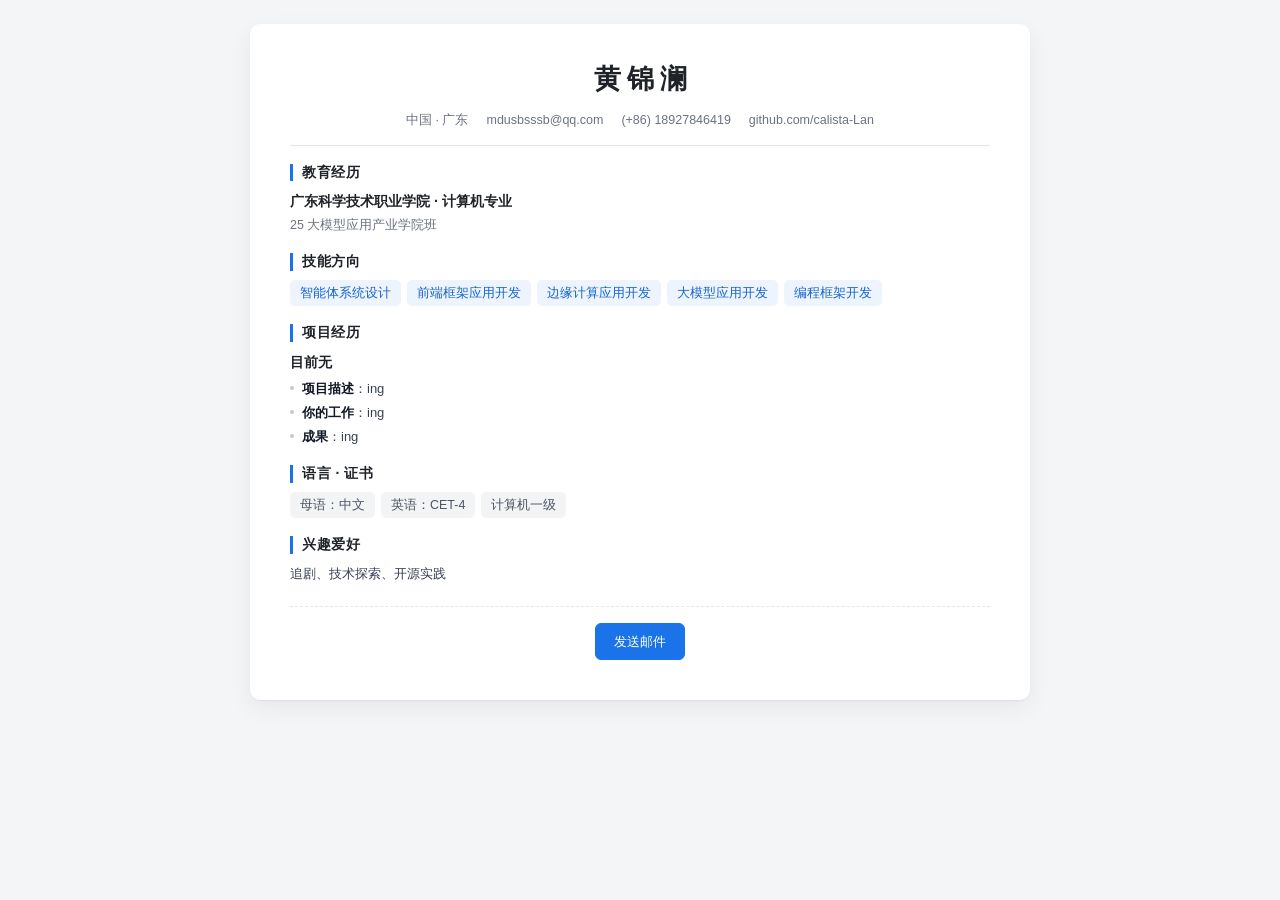
<file: index.html>
<!DOCTYPE html>
<html lang="zh-CN">
<head>
  <meta charset="UTF-8">
  <meta name="viewport" content="width=device-width, initial-scale=1.0">
  <title>黄锦澜 - 简历</title>
  <link rel="stylesheet" href="hjl.css">
  <script src="hjl.js" defer></script>
  
</head>
<body>
  <div class="page">
    <header class="header">
      <h1>黄锦澜</h1>
      <div class="contact">
        <span>中国 · 广东</span>
        <a href="mailto:mdusbsssb@qq.com">mdusbsssb@qq.com</a>
        <a href="tel:+8618927846419">(+86) 18927846419</a>
        <a href="https://github.com/calista-Lan" target="_blank" rel="noopener">github.com/calista-Lan</a>
      </div>
    </header>

    <main>
      <section class="section">
        <h2>教育经历</h2>
        <div class="item">
          <div class="item-title">广东科学技术职业学院 · 计算机专业</div>
          <div class="item-meta">25 大模型应用产业学院班</div>
        </div>
      </section>

      <section class="section">
        <h2>技能方向</h2>
        <div class="tags">
          <span class="tag">智能体系统设计</span>
          <span class="tag">前端框架应用开发</span>
          <span class="tag">边缘计算应用开发</span>
          <span class="tag">大模型应用开发</span>
          <span class="tag">编程框架开发</span>
        </div>
      </section>

      <section class="section">
        <h2>项目经历</h2>
        <div class="item">
          <div class="item-title">目前无</div>
          <ul class="dots">
            <li><b>项目描述</b>：ing</li>
            <li><b>你的工作</b>：ing</li>
            <li><b>成果</b>：ing</li>
          </ul>
        </div>
      </section>

      <section class="section">
        <h2>语言 · 证书</h2>
        <div class="tags">
          <span class="chip">母语：中文</span>
          <span class="chip">英语：CET-4</span>
          <span class="chip">计算机一级</span>
        </div>
      </section>

      <section class="section">
        <h2>兴趣爱好</h2>
        <p class="plain">追剧、技术探索、开源实践</p>
      </section>
    </main>

    <footer class="actions no-print">
      <button type="button" id="sendEmailBtn">发送邮件</button>
    </footer>
    <p id="sendEmailTip" class="tip no-print" role="status"></p>
   
  </div>

</body>
</html>
</file>
<file: hjl.css>
/* ===== 黄锦澜 · 简历样式 =====
   设计目标：单页 A4 紧凑排版 / 层次清晰 / 屏幕与打印双优
   --------------------------------------------------------- */

:root {
  --text: #1f2328;
  --soft: #374151;
  --muted: #6b7280;
  --line: #e5e7eb;
  --accent: #1a73e8;
  --accent-dark: #1665cf;
  --accent-soft: #eef4fe;
  --bg: #f4f5f7;
  --paper: #fff;
}

* {
  box-sizing: border-box;
  margin: 0;
  padding: 0;
}

html {
  -webkit-text-size-adjust: 100%;
}

body {
  font-family: -apple-system, BlinkMacSystemFont, "Segoe UI",
    "PingFang SC", "Microsoft YaHei", sans-serif;
  font-size: 14px;
  line-height: 1.62;
  color: var(--text);
  background: var(--bg);
  padding: 24px 16px;
  -webkit-font-smoothing: antialiased;
}

/* 纸张容器：屏幕上像一张纸，打印时变成真正的纸 */
.page {
  max-width: 780px;
  margin: 0 auto;
  padding: 34px 40px 30px;
  background: var(--paper);
  border-radius: 10px;
  box-shadow: 0 1px 2px rgba(16, 24, 40, 0.06),
    0 8px 24px rgba(16, 24, 40, 0.06);
}

/* ---------- 头部 ---------- */
.header {
  padding-bottom: 14px;
  border-bottom: 1px solid var(--line);
  text-align: center;
}

h1 {
  font-size: 27px;
  font-weight: 600;
  letter-spacing: 6px;
  text-indent: 6px; /* 抵消末字右侧字距，保证视觉居中 */
}

.contact {
  display: flex;
  flex-wrap: wrap;
  justify-content: center;
  align-items: center;
  gap: 3px 18px; /* 用间距代替分隔符，折行时不会留下孤立的 · */
  margin-top: 8px;
  font-size: 12.5px;
  color: var(--muted);
}

.contact > * {
  white-space: nowrap;
}

.contact a {
  color: var(--muted);
  text-decoration: none;
  border-bottom: 1px solid transparent;
  transition: color 0.15s, border-color 0.15s;
}

.contact a:hover {
  color: var(--accent);
  border-bottom-color: var(--accent);
}

/* ---------- 分区标题：左侧色条，比整行下划线更省纵向空间 ---------- */
.section {
  margin-top: 18px;
}

h2 {
  margin-bottom: 9px;
  padding-left: 9px;
  font-size: 14px;
  font-weight: 600;
  letter-spacing: 0.5px;
  line-height: 1.25;
  border-left: 3px solid var(--accent);
}

/* ---------- 条目 ---------- */
.item {
  margin-bottom: 10px;
}

.item:last-child {
  margin-bottom: 0;
}

.item-title {
  font-size: 14px;
  font-weight: 600;
}

.item-meta {
  margin-top: 2px;
  font-size: 12.5px;
  color: var(--muted);
}

/* 小圆点列表 */
.dots {
  margin-top: 5px;
  list-style: none;
}

.dots li {
  position: relative;
  margin: 3px 0;
  padding-left: 12px;
  font-size: 13px;
  color: var(--soft);
}

.dots li::before {
  content: "";
  position: absolute;
  left: 0;
  top: 0.62em;
  width: 4px;
  height: 4px;
  border-radius: 50%;
  background: #c3cbd6;
}

.dots b {
  font-weight: 600;
  color: #111827;
}

/* ---------- 标签 ---------- */
.tags {
  display: flex;
  flex-wrap: wrap;
  gap: 6px;
}

.tag {
  padding: 3px 10px;
  font-size: 12.5px;
  color: var(--accent-dark);
  background: var(--accent-soft);
  border-radius: 5px;
}

.chip {
  padding: 3px 10px;
  font-size: 12.5px;
  color: #4b5563;
  background: #f3f4f6;
  border-radius: 5px;
}

.plain {
  font-size: 13px;
  color: var(--soft);
}

/* ---------- 底部操作区（仅屏幕可见） ---------- */
.actions {
  display: flex;
  justify-content: center;
  gap: 10px;
  margin-top: 22px;
  padding-top: 16px;
  border-top: 1px dashed var(--line);
}

button {
  padding: 7px 18px;
  font: inherit;
  font-size: 13px;
  border: 1px solid transparent;
  border-radius: 6px;
  cursor: pointer;
  transition: background 0.15s, border-color 0.15s, color 0.15s;
}

#sendEmailBtn {
  color: #fff;
  background: var(--accent);
  border-color: var(--accent);
}

#sendEmailBtn:hover {
  background: var(--accent-dark);
  border-color: var(--accent-dark);
}

.tip {
  margin-top: 10px;
  font-size: 12.5px;
  color: var(--muted);
  text-align: center;
}

/* ---------- 窄屏 ---------- */
@media (max-width: 560px) {
  .page {
    padding: 24px 20px 22px;
    border-radius: 8px;
  }

  h1 {
    font-size: 23px;
    letter-spacing: 4px;
    text-indent: 4px;
  }

  .contact {
    font-size: 12px;
    gap: 2px 12px;
  }
}

/* ---------- 打印：A4 单页优化 ---------- */
@page {
  size: A4;
  margin: 12mm 14mm;
}

@media print {
  body {
    padding: 0;
    font-size: 12px;
    line-height: 1.55;
    background: #fff;
  }

  .page {
    max-width: none;
    padding: 0;
    border-radius: 0;
    box-shadow: none;
  }

  .no-print {
    display: none !important;
  }

  h1 {
    font-size: 23px;
    letter-spacing: 5px;
    text-indent: 5px;
  }

  .contact {
    font-size: 11.5px;
  }

  /* 分区尽量不跨页断开 */
  .section {
    margin-top: 12px;
    break-inside: avoid;
    page-break-inside: avoid;
  }

  h2 {
    margin-bottom: 6px;
  }

  a {
    color: inherit;
    text-decoration: none;
  }

  /* 保留标签底色，避免打印成一片灰 */
  .tag,
  .chip {
    -webkit-print-color-adjust: exact;
    print-color-adjust: exact;
  }
}
</file>
